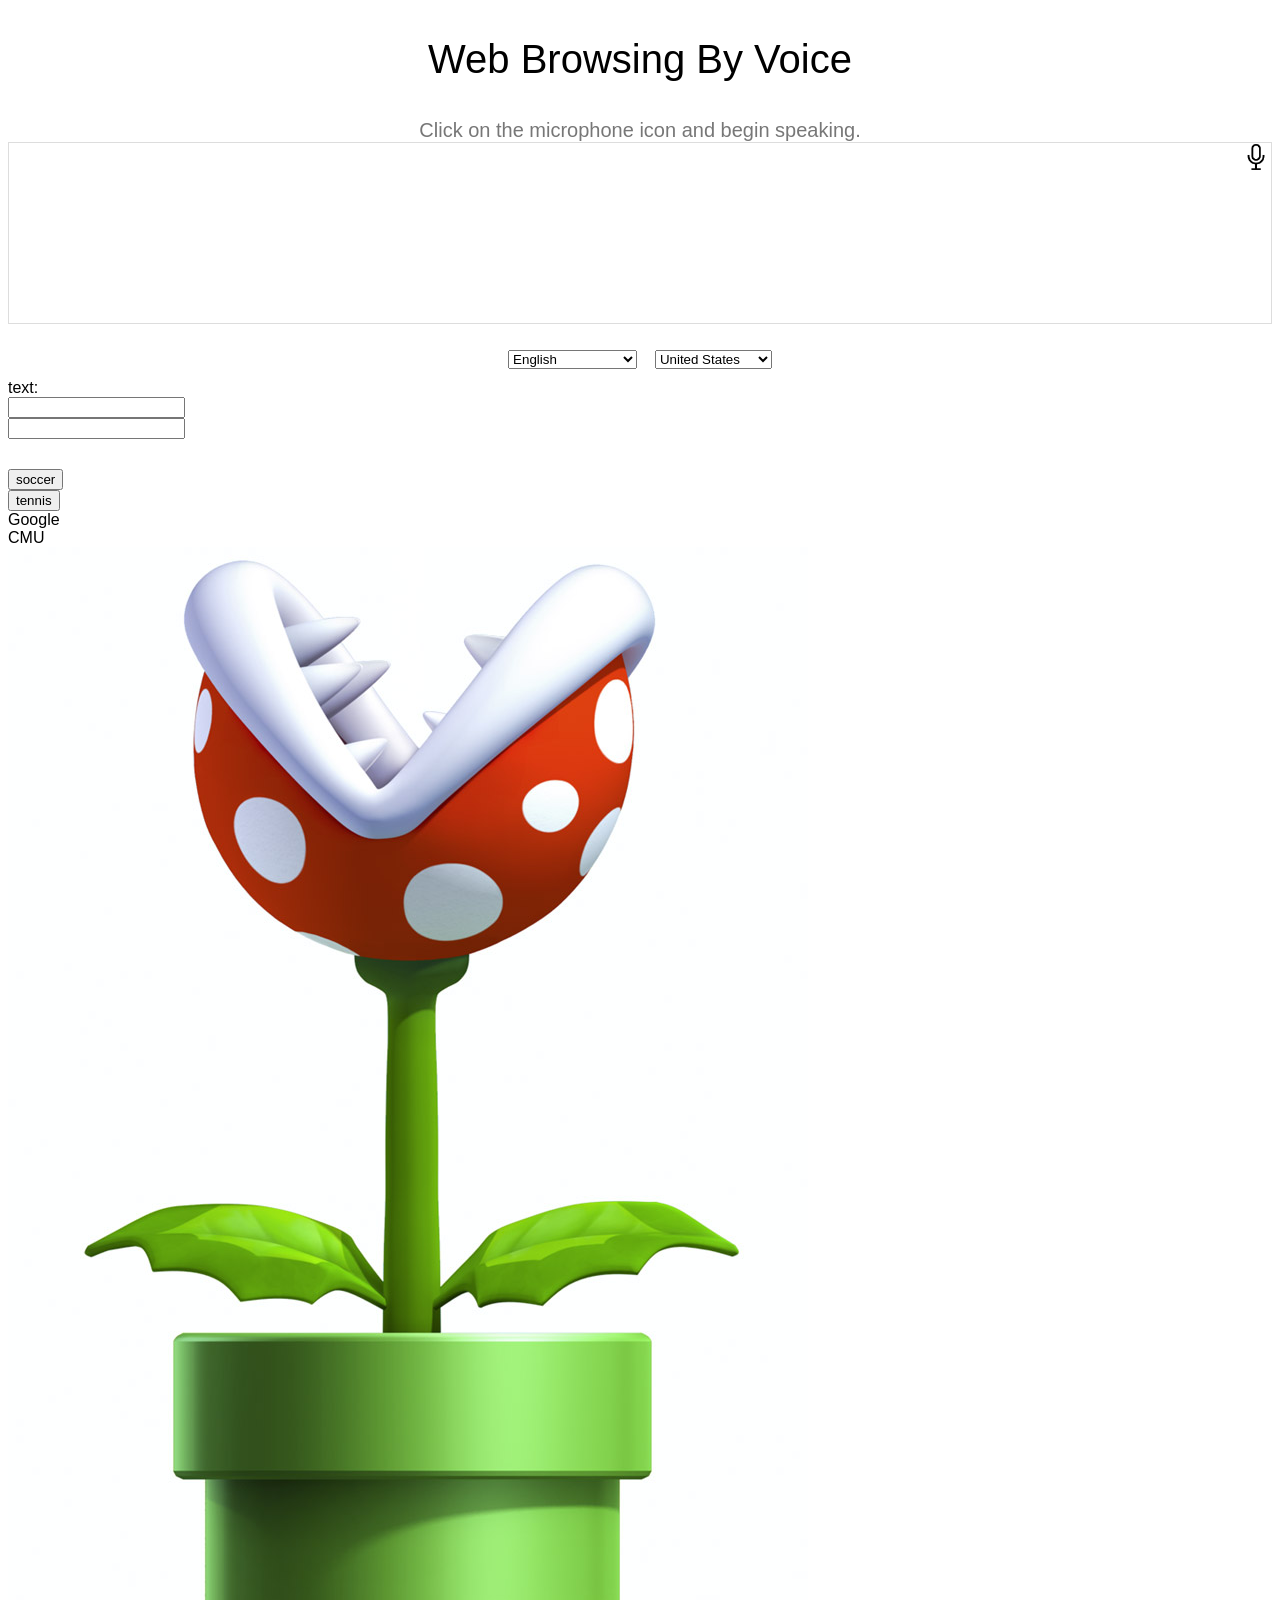
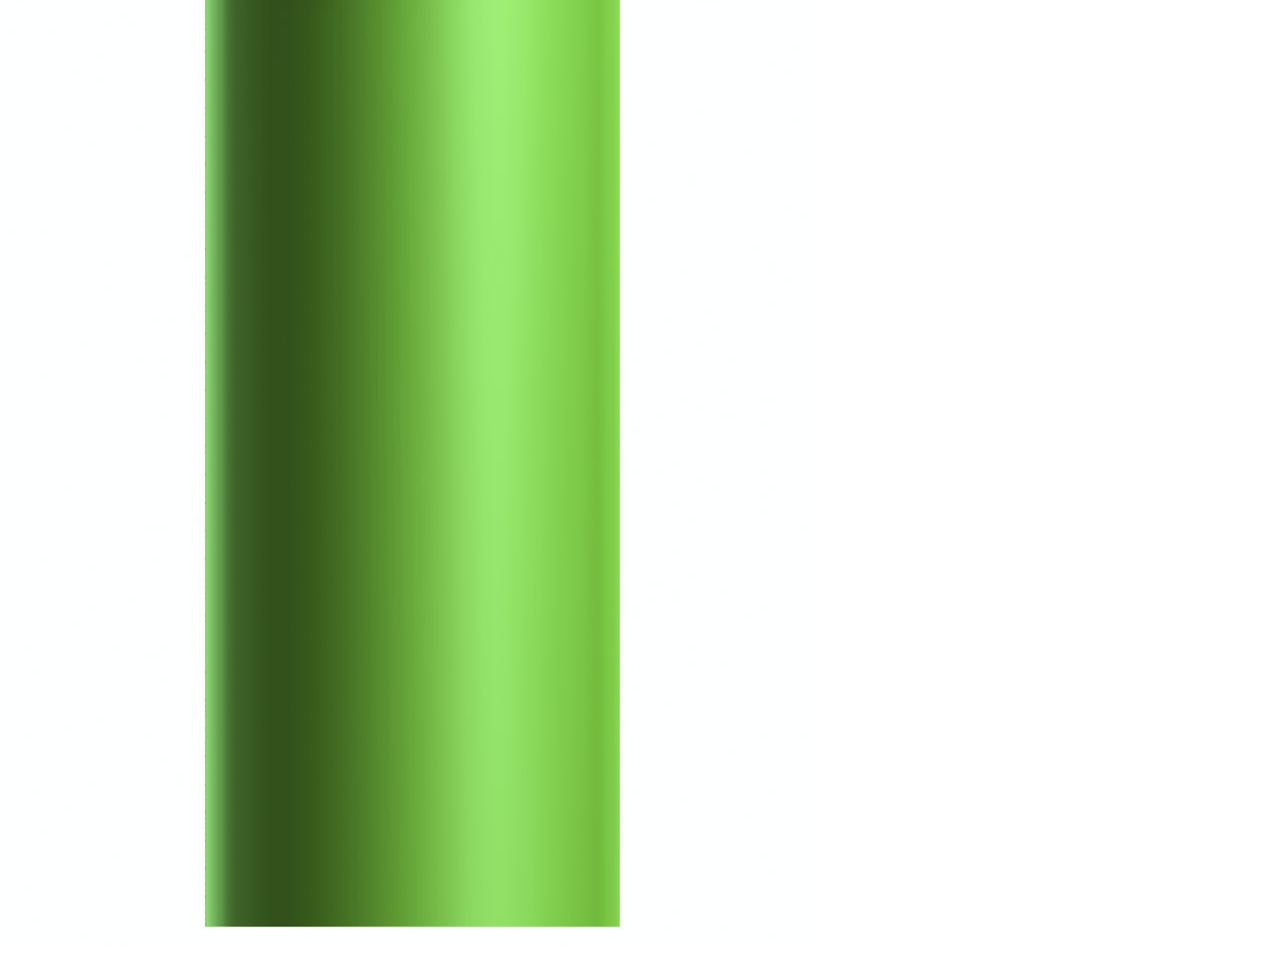
<file: index.html>
<!DOCTYPE html>
<meta charset="utf-8">
<title>Web Speech API Demo</title>
<style>
  * {
    font-family: Verdana, Arial, sans-serif;
  }
  a:link {
    color:#000;
    text-decoration: none;
  }
  a:visited {
    color:#000;
  }
  a:hover {
    color:#33F;
  }
  .button {
    background: -webkit-linear-gradient(top,#008dfd 0,#0370ea 100%);
    border: 1px solid #076bd2;
    border-radius: 3px;
    color: #fff;
    display: none;
    font-size: 13px;
    font-weight: bold;
    line-height: 1.3;
    padding: 8px 25px;
    text-align: center;
    text-shadow: 1px 1px 1px #076bd2;
    letter-spacing: normal;
  }
  .center {
    padding: 10px;
    text-align: center;
  }
  #demo {
    color: red;
    font-size: 30px;
  }
  .final {
    color: black;
    padding-right: 3px; 
  }
  .interim {
    color: gray;
  }
  .info {
    font-size: 14px;
    text-align: center;
    color: #777;
    display: none;
  }
  .right {
    float: right;
  }
  .sidebyside {
    display: inline-block;
    width: 45%;
    min-height: 40px;
    text-align: left;
    vertical-align: top;
  }
  #headline {
    font-size: 40px;
    font-weight: 300;
  }
  #info {
    font-size: 20px;
    text-align: center;
    color: #777;
    visibility: hidden;
  }
  #results {
    font-size: 14px;
    font-weight: bold;
    border: 1px solid #ddd;
    padding: 15px;
    text-align: left;
    min-height: 150px;
  }
  #start_button {
    border: 0;
    background-color:transparent;
    padding: 0;
  }
  .mic-img {
    height: 30px;
    width: 30px;
  }
</style>
<h1 class="center" id="headline">Web Browsing By Voice</h1>
<div id="info">
  <p id="info_start">Click on the microphone icon and begin speaking.</p>
  <p id="info_speak_now">Speak now.</p>
  <p id="info_no_speech">No speech was detected. You may need to adjust your
    <a href="//support.google.com/chrome/bin/answer.py?hl=en&amp;answer=1407892">
      microphone settings</a>.</p>
  <p id="info_no_microphone" style="display:none">
    No microphone was found. Ensure that a microphone is installed and that
    <a href="//support.google.com/chrome/bin/answer.py?hl=en&amp;answer=1407892">
    microphone settings</a> are configured correctly.</p>
  <p id="info_allow">Click the "Allow" button above to enable your microphone.</p>
  <p id="info_denied">Permission to use microphone was denied.</p>
  <p id="info_blocked">Permission to use microphone is blocked. To change,
    go to chrome://settings/contentExceptions#media-stream</p>
  <p id="info_upgrade">Web Speech API is not supported by this browser.
     Upgrade to <a href="//www.google.com/chrome">Chrome</a>
     version 25 or later.</p>
</div>
<div class="right">
  <button id="start_button" onclick="startButton(event)">
    <img class="mic-img" id="start_img" src="mic.gif" alt="Start"></button>
</div>
<div id="results">
  <span id="final_span" class="final"></span>
  <span id="interim_span" class="interim"></span>
  <p>
</div>
<div class="center">
  <p>
  <div id="div_language">
    <select id="select_language" onchange="updateCountry()"></select>
    &nbsp;&nbsp;
    <select id="select_dialect"></select>
  </div>
</div>


  text:<br>
  <input id="text_input" type="text" name="text" value="">
  <br>
  <input id="text_input2" type="text" name="text" value="">
  <br>
  <p id="demo"></p>
  <input type="button" value="soccer" onclick="goFluminense()"><br>
  <button onclick="goTennis()">tennis</button><br>
  <a href="http://www.google.com">Google</a><br>
  <a href="http://www.cmu.edu">CMU</a><br>
  <img src="plant.jpg">

<script src="jquery.min.js"></script>
<script>

var clicked;
$(document).ready(function() {

  $('#text_input').click(function() {
    clicked="#text_input";
  });
  $('#text_input2').click(function() {
    clicked="#text_input2";
  });
});

var langs =
[['Afrikaans',       ['af-ZA']],
 ['Bahasa Indonesia',['id-ID']],
 ['Bahasa Melayu',   ['ms-MY']],
 ['Català',          ['ca-ES']],
 ['Čeština',         ['cs-CZ']],
 ['Deutsch',         ['de-DE']],
 ['English',         ['en-AU', 'Australia'],
                     ['en-CA', 'Canada'],
                     ['en-IN', 'India'],
                     ['en-NZ', 'New Zealand'],
                     ['en-ZA', 'South Africa'],
                     ['en-GB', 'United Kingdom'],
                     ['en-US', 'United States']],
 ['Español',         ['es-AR', 'Argentina'],
                     ['es-BO', 'Bolivia'],
                     ['es-CL', 'Chile'],
                     ['es-CO', 'Colombia'],
                     ['es-CR', 'Costa Rica'],
                     ['es-EC', 'Ecuador'],
                     ['es-SV', 'El Salvador'],
                     ['es-ES', 'España'],
                     ['es-US', 'Estados Unidos'],
                     ['es-GT', 'Guatemala'],
                     ['es-HN', 'Honduras'],
                     ['es-MX', 'México'],
                     ['es-NI', 'Nicaragua'],
                     ['es-PA', 'Panamá'],
                     ['es-PY', 'Paraguay'],
                     ['es-PE', 'Perú'],
                     ['es-PR', 'Puerto Rico'],
                     ['es-DO', 'República Dominicana'],
                     ['es-UY', 'Uruguay'],
                     ['es-VE', 'Venezuela']],
 ['Euskara',         ['eu-ES']],
 ['Français',        ['fr-FR']],
 ['Galego',          ['gl-ES']],
 ['Hrvatski',        ['hr_HR']],
 ['IsiZulu',         ['zu-ZA']],
 ['Íslenska',        ['is-IS']],
 ['Italiano',        ['it-IT', 'Italia'],
                     ['it-CH', 'Svizzera']],
 ['Magyar',          ['hu-HU']],
 ['Nederlands',      ['nl-NL']],
 ['Norsk bokmål',    ['nb-NO']],
 ['Polski',          ['pl-PL']],
 ['Português',       ['pt-BR', 'Brasil'],
                     ['pt-PT', 'Portugal']],
 ['Română',          ['ro-RO']],
 ['Slovenčina',      ['sk-SK']],
 ['Suomi',           ['fi-FI']],
 ['Svenska',         ['sv-SE']],
 ['Türkçe',          ['tr-TR']],
 ['български',       ['bg-BG']],
 ['Pусский',         ['ru-RU']],
 ['Српски',          ['sr-RS']],
 ['한국어',            ['ko-KR']],
 ['中文',             ['cmn-Hans-CN', '普通话 (中国大陆)'],
                     ['cmn-Hans-HK', '普通话 (香港)'],
                     ['cmn-Hant-TW', '中文 (台灣)'],
                     ['yue-Hant-HK', '粵語 (香港)']],
 ['日本語',           ['ja-JP']],
 ['Lingua latīna',   ['la']]];

for (var i = 0; i < langs.length; i++) {
  select_language.options[i] = new Option(langs[i][0], i);
}
select_language.selectedIndex = 6;
updateCountry();
select_dialect.selectedIndex = 6;
showInfo('info_start');

function updateCountry() {
  for (var i = select_dialect.options.length - 1; i >= 0; i--) {
    select_dialect.remove(i);
  }
  var list = langs[select_language.selectedIndex];
  for (var i = 1; i < list.length; i++) {
    select_dialect.options.add(new Option(list[i][1], list[i][0]));
  }
  select_dialect.style.visibility = list[1].length == 1 ? 'hidden' : 'visible';
}

var final_transcript = '';
var recognizing = false;
var ignore_onend;
var start_timestamp;
if (!('webkitSpeechRecognition' in window)) {
  upgrade();
} else {
  start_button.style.display = 'inline-block';
  var recognition = new webkitSpeechRecognition();
  recognition.continuous = true;
  recognition.interimResults = true;

  recognition.onstart = function() {
    recognizing = true;
    showInfo('info_speak_now');
    start_img.src = 'mic-animate.gif';
  };

  recognition.onerror = function(event) {
    if (event.error == 'no-speech') {
      start_img.src = 'mic.gif';
      showInfo('info_no_speech');
      ignore_onend = true;
    }
    if (event.error == 'audio-capture') {
      start_img.src = 'mic.gif';
      showInfo('info_no_microphone');
      ignore_onend = true;
    }
    if (event.error == 'not-allowed') {
      if (event.timeStamp - start_timestamp < 100) {
        showInfo('info_blocked');
      } else {
        showInfo('info_denied');
      }
      ignore_onend = true;
    }
  };

  recognition.onend = function() {
    recognizing = false;
    if (ignore_onend) {
      return;
    }
    start_img.src = 'mic.gif';
    if (!final_transcript) {
      showInfo('info_start');
      return;
    }
    showInfo('');
    if (window.getSelection) {
      window.getSelection().removeAllRanges();
      var range = document.createRange();
      range.selectNode(document.getElementById('final_span'));
      window.getSelection().addRange(range);
    }
  };

  recognition.onresult = function(event) {
    var interim_transcript = '';
    var speech = '';
    final_transcript = '';
    for (var i = event.resultIndex; i < event.results.length; ++i) {
      if (event.results[i].isFinal) {
        final_transcript += event.results[i][0].transcript;
        speech += event.results[i][0].transcript;
      } else {
        interim_transcript += event.results[i][0].transcript;
      }
    }
    final_transcript = capitalize(final_transcript);
    final_span.innerHTML = linebreak(final_transcript);
    interim_span.innerHTML = linebreak(interim_transcript);
    getText(final_span.innerHTML.trim())
  };
}

function upgrade() {
  start_button.style.visibility = 'hidden';
  showInfo('info_upgrade');
}

var two_line = /\n\n/g;
var one_line = /\n/g;
function linebreak(s) {
  return s.replace(two_line, '<p></p>').replace(one_line, '<br>');
}

var first_char = /\S/;
function capitalize(s) {
  return s.replace(first_char, function(m) { return m.toUpperCase(); });
}

function startButton(event) {
  if (recognizing) {
    recognition.stop();
    return;
  }
  final_transcript = '';
  recognition.lang = select_dialect.value;
  recognition.start();
  ignore_onend = false;
  final_span.innerHTML = '';
  interim_span.innerHTML = '';
  start_img.src = 'mic-slash.gif';
  showInfo('info_allow');
  start_timestamp = event.timeStamp;
}

function showInfo(s) {
  if (s) {
    for (var child = info.firstChild; child; child = child.nextSibling) {
      if (child.style) {
        child.style.display = child.id == s ? 'inline' : 'none';
      }
    }
    info.style.visibility = 'visible';
  } else {
    info.style.visibility = 'hidden';
  }
}

function getText(speech) {

  var potential_command = speech;

  var re = /^(click|scroll|enter)\s(.*)/i;
  var result = re.exec(potential_command);

  if(result) {
    var verb = result[1].toLowerCase();
    var arg = result[2]

    console.log("verb: " + verb + ", args: " + arg)
    document.getElementById("demo").innerHTML = "";

    switch(verb) {
      case "click":
        clickLink(arg);
        break;
      case "scroll":
        if(arg == "down") {
          scrollDown();
        }
        else if (arg=="up"){
          scrollUp();
        }
        break;
      case "enter":
        enterText(arg, clicked);
        if(clicked == undefined) {
          error_message = "please click on a text box";
          document.getElementById("demo").innerHTML = error_message;
        }
        break;
      default:
        error_message = "sorry, that is not a recognized command";
        document.getElementById("demo").innerHTML = error_message;
    }
  }
  else if(speech != ""){
    error_message = "sorry, that is not a recognized command";
    document.getElementById("demo").innerHTML = error_message;
  }
  speech=null;
}


function clickLink(text) {
  var valid_command = false;
  var stringpieces = text.split(/\s/);

  $("a,input,button").each(function() {
    if($(this)[0].tagName == "INPUT") {
      for(var i=0; i<stringpieces.length;i++) {
        if(stringpieces[i] == $(this).attr("value") && $(this).attr("type") == "button") {
          if(stringpieces[i] == "soccer") {
            goFluminense();
          }
          valid_command = true;
        }
      }
    }
    else if($(this)[0].tagName == "A") {
      for(var i=0; i<stringpieces.length;i++) {
        if(stringpieces[i] == $(this).text()) {
          window.location.href = $(this).attr("href");
          valid_command = true;
        }
      }
    }
    else{ //button
      for(var i=0; i<stringpieces.length;i++) {
        if(stringpieces[i] == $(this).text()) {
          if(stringpieces[i] == "tennis") {
            goTennis();
          }
          valid_command = true;
        }
      }
    }
  })
  if(valid_command == false) {
    error_message = "sorry, that is not a recognized command";
    document.getElementById("demo").innerHTML = error_message;
  }
}

function enterText(text) {
  $(clicked).val(text);
}

function goFluminense() {
  window.location.href = "http://www.fluminense.com.br/site/";
}

function goTennis() {
  window.location.href = "http://www.tennis.com/";
}

function scrollDown() {
  var scroll = 400;
  $('html, body').animate({
    scrollTop: $(document).scrollTop()+scroll
  }, 1000);
}

function scrollUp() {
  var scroll = 400;
  $('html, body').animate({
    scrollTop: $(document).scrollTop()-scroll
  }, 1000);
}

</script>
</file>
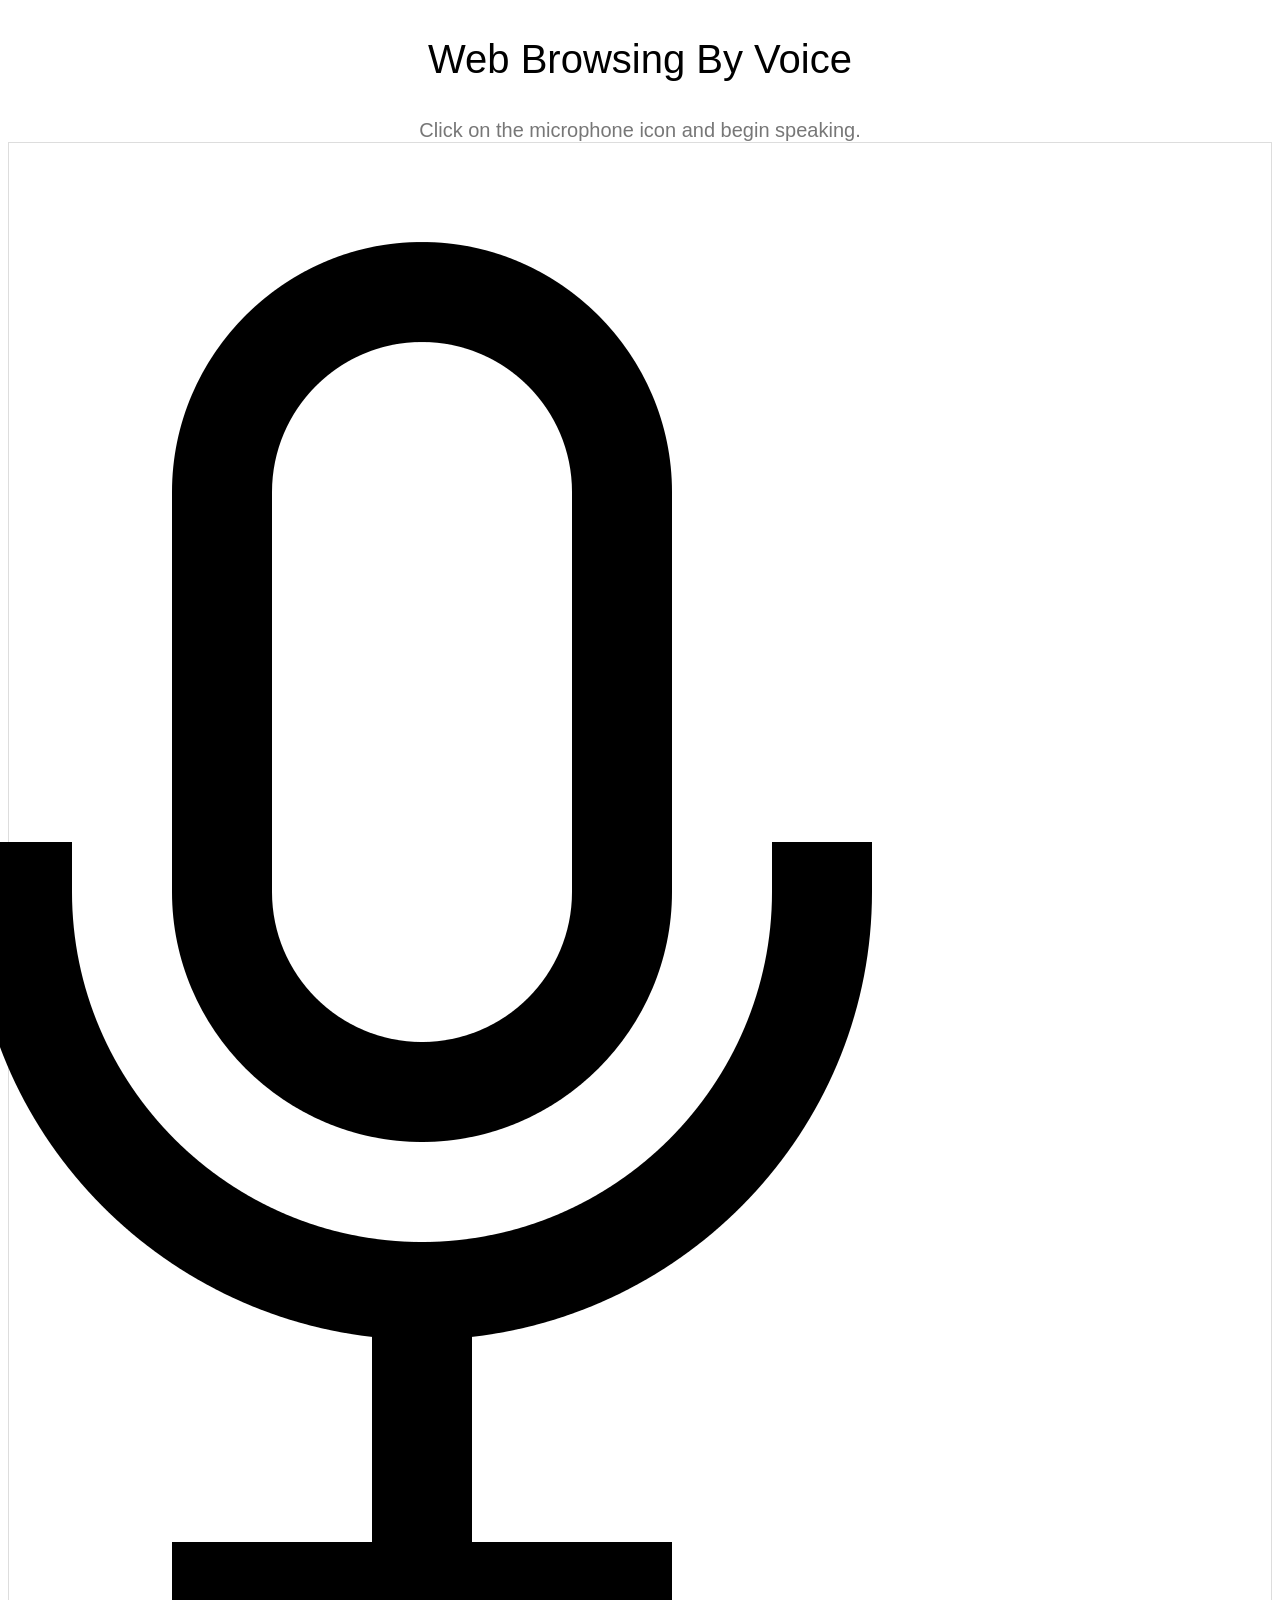
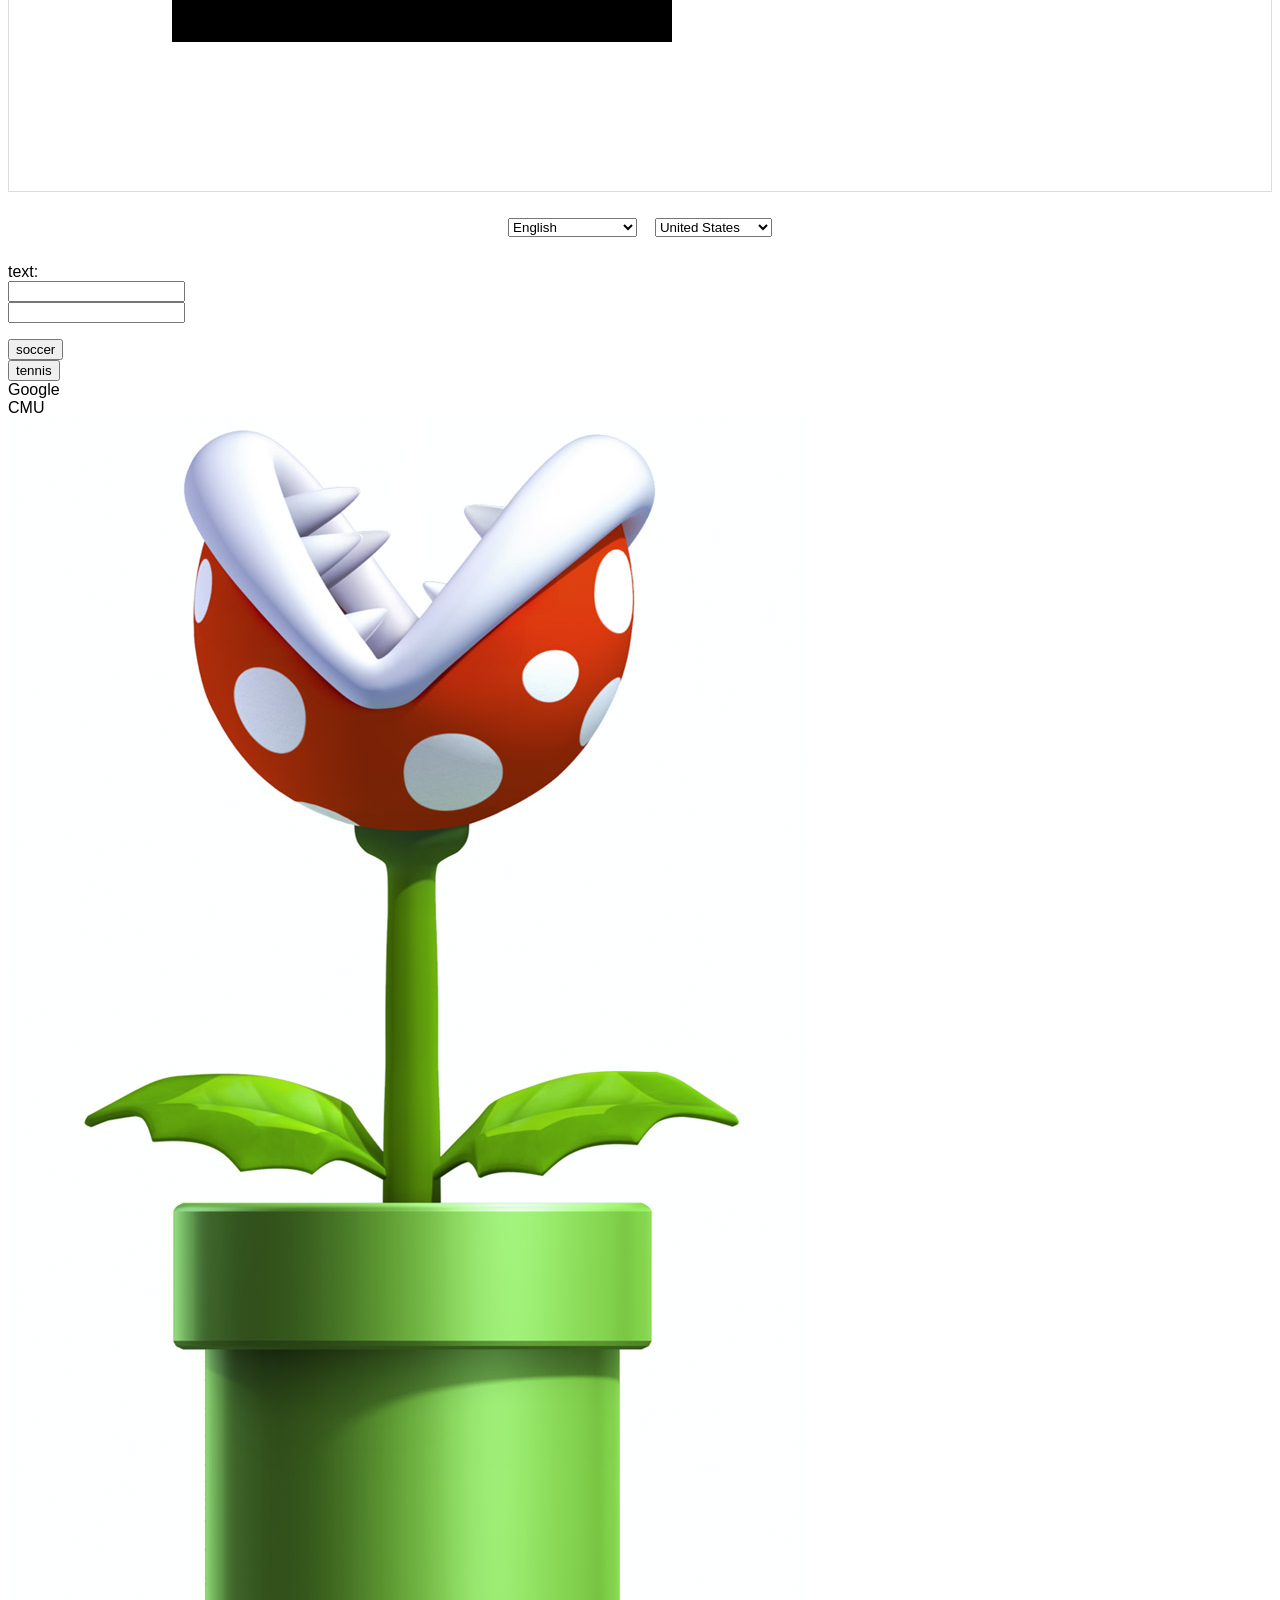
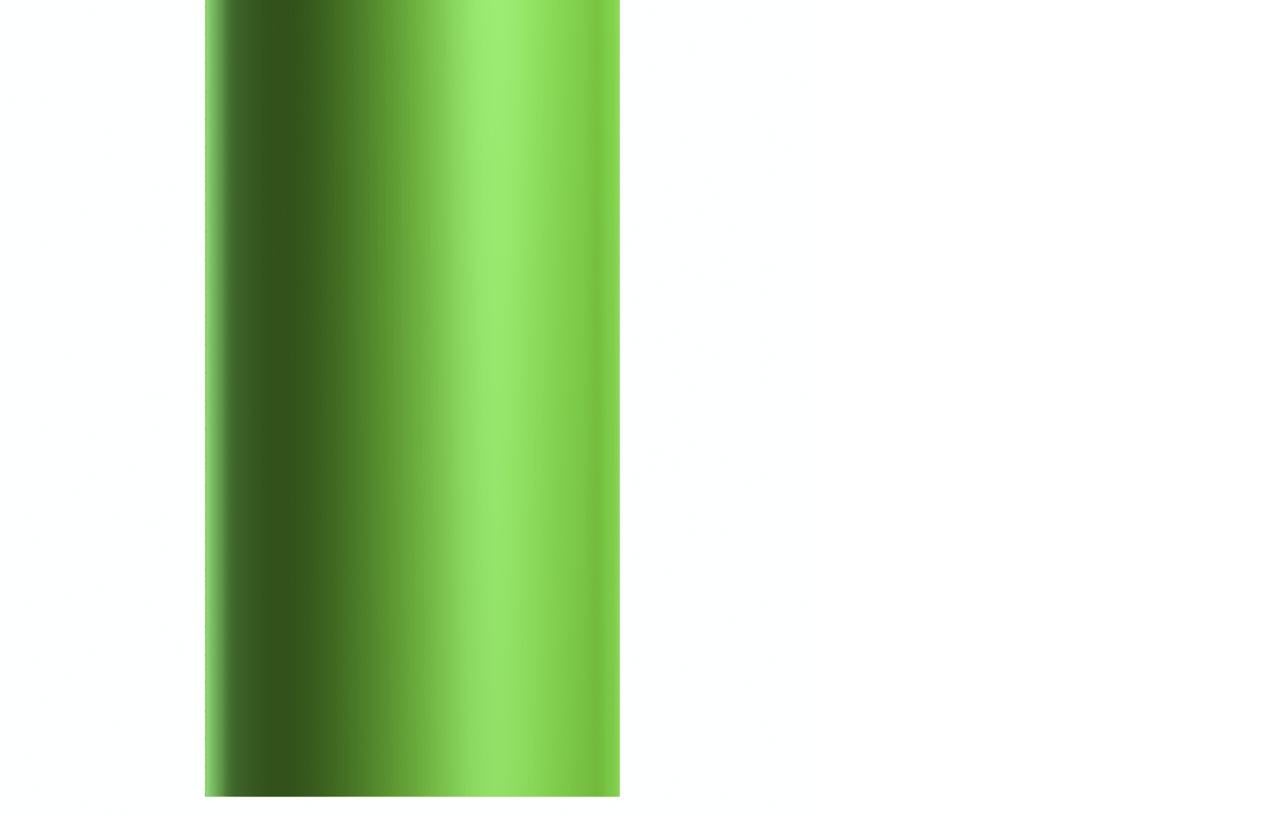
<file: extra_mic/index.html>
<!DOCTYPE html>
<html>
<head>
  <meta charset="utf-8">
  <title>Web Speech API Demo</title>
  <link rel="stylesheet" type="text/css" href="index.css">
  <script src="jquery.min.js"></script>
  </head>
<body>
<h1 class="center" id="headline">Web Browsing By Voice</h1>
<div id="info">
  <p id="info_start">Click on the microphone icon and begin speaking.</p>
  <p id="info_speak_now">Speak now.</p>
  <p id="info_no_speech">No speech was detected. You may need to adjust your
    <a href="//support.google.com/chrome/bin/answer.py?hl=en&amp;answer=1407892">
      microphone settings</a>.</p>
  <p id="info_no_microphone" style="display:none">
    No microphone was found. Ensure that a microphone is installed and that
    <a href="//support.google.com/chrome/bin/answer.py?hl=en&amp;answer=1407892">
    microphone settings</a> are configured correctly.</p>
  <p id="info_allow">Click the "Allow" button above to enable your microphone.</p>
  <p id="info_denied">Permission to use microphone was denied.</p>
  <p id="info_blocked">Permission to use microphone is blocked. To change,
    go to chrome://settings/contentExceptions#media-stream</p>
  <p id="info_upgrade">Web Speech API is not supported by this browser.
     Upgrade to <a href="//www.google.com/chrome">Chrome</a>
     version 25 or later.</p>
</div>
<div class="right">
  <button id="start_button" onclick="startButton(event)">
    <img class="mic-img" id="start_img" src="mic.gif" alt="Start"></button>
</div>
<div id="results">
  <span id="final_span" class="final"></span>
  <span id="interim_span" class="interim"></span>
  <p></p>
</div>
<div class="center">
  <p>
  <div id="div_language">
    <select id="select_language" onchange="updateCountry()"></select>
    &nbsp;&nbsp;
    <select id="select_dialect"></select>
  </div>
  </p>
</div>


  text:<br>
  <input id="text_input" type="text" name="text" value="">
  <br>
  <input id="text_input2" type="text" name="text" value="">
  <br>
  <p id="demo"></p>
  <input type="button" value="soccer" onclick="goFluminense()"><br>
  <button onclick="goTennis()">tennis</button><br>
  <a href="http://www.google.com">Google</a><br>
  <a href="http://www.cmu.edu">CMU</a><br>
  <img src="plant.jpg">
</body>

<script src="speech_rec.js"></script>

</html>
</file>
<file: extra_mic/index.css>
* {
    font-family: Verdana, Arial, sans-serif;
  }
  a:link {
    color:#000;
    text-decoration: none;
  }
  a:visited {
    color:#000;
  }
  a:hover {
    color:#33F;
  }
  .button {
    background: -webkit-linear-gradient(top,#008dfd 0,#0370ea 100%);
    border: 1px solid #076bd2;
    border-radius: 3px;
    color: #fff;
    display: none;
    font-size: 13px;
    font-weight: bold;
    line-height: 1.3;
    padding: 8px 25px;
    text-align: center;
    text-shadow: 1px 1px 1px #076bd2;
    letter-spacing: normal;
  }
  .center {
    padding: 10px;
    text-align: center;
  }
  .final {
    color: black;
    padding-right: 3px; 
  }
  .interim {
    color: gray;
  }
  .info {
    font-size: 14px;
    text-align: center;
    color: #777;
    display: none;
  }
  .right {
    float: right;
  }
  .sidebyside {
    display: inline-block;
    width: 45%;
    min-height: 40px;
    text-align: left;
    vertical-align: top;
  }
  #headline {
    font-size: 40px;
    font-weight: 300;
  }
  #info {
    font-size: 20px;
    text-align: center;
    color: #777;
    visibility: hidden;
  }
  #results {
    font-size: 14px;
    font-weight: bold;
    border: 1px solid #ddd;
    padding: 15px;
    text-align: left;
    min-height: 150px;
  }
  #start_button {
    border: 0;
    background-color:transparent;
    padding: 0;
  }
</file>
